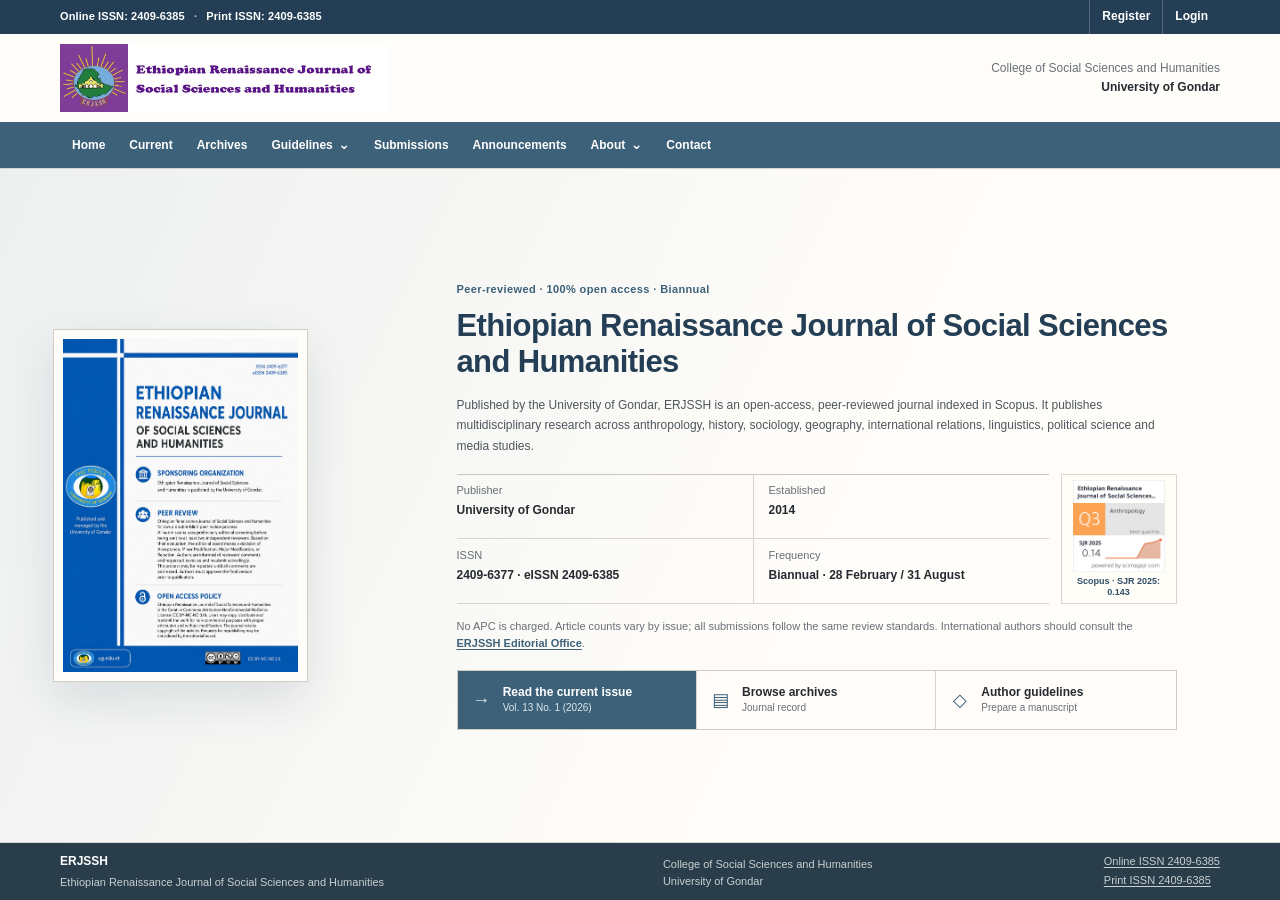
<file: index.html>
<!doctype html>
<html lang="en">
<head>
  <meta charset="utf-8">
  <meta name="viewport" content="width=device-width, initial-scale=1">
  <title>ERJSSH — Ethiopian Renaissance Journal of Social Sciences and Humanities</title>
  <meta name="description" content="The Ethiopian Renaissance Journal of Social Sciences and Humanities, an open-access, peer-reviewed and Scopus-indexed journal published by the University of Gondar.">
  <meta name="theme-color" content="#3d6179">
  <meta name="color-scheme" content="light">
  <link rel="canonical" href="https://base27-cvnss.github.io/ojs/">
  <link rel="stylesheet" href="./docs/assets/erjssh.css?v=overview-1">
  <meta property="og:type" content="website">
  <meta property="og:title" content="Ethiopian Renaissance Journal of Social Sciences and Humanities">
  <meta property="og:description" content="Open-access, peer-reviewed and Scopus-indexed scholarship in the social sciences and humanities.">
  <meta property="og:url" content="https://base27-cvnss.github.io/ojs/">
  <meta property="og:image" content="https://base27-cvnss.github.io/ojs/docs/assets/erjssh-cover.webp">
  <script type="application/ld+json">{"@context":"https://schema.org","@type":"Periodical","name":"Ethiopian Renaissance Journal of Social Sciences and Humanities","alternateName":"ERJSSH","issn":["2409-6377","2409-6385"],"datePublished":"2014","inLanguage":"en","isAccessibleForFree":true,"publisher":{"@type":"CollegeOrUniversity","name":"University of Gondar"},"sameAs":"https://www.scimagojr.com/journalsearch.php?q=21101111533&tip=sid&clean=0"}</script>
</head>
<body>
  <a class="skip-link" href="#main-content">Skip to main content</a>

  <div class="utility-bar">
    <div class="container utility-bar__inner">
      <a class="issn-link" href="https://portal.issn.org/resource/issn/2409-6385" rel="external">Online ISSN: 2409-6385 <span aria-hidden="true">·</span> Print ISSN: 2409-6385</a>
      <div class="access-actions" aria-label="Account access">
        <button type="button" data-access="Register">Register</button>
        <button type="button" data-access="Login">Login</button>
      </div>
    </div>
  </div>

  <header class="site-header">
    <div class="container masthead">
      <a class="masthead__identity" href="#home" aria-label="ERJSSH home">
        <img src="./docs/assets/erjssh-masthead.jpg" alt="Ethiopian Renaissance Journal of Social Sciences and Humanities" width="1155" height="238">
      </a>
      <p class="masthead__publisher">College of Social Sciences and Humanities<br><strong>University of Gondar</strong></p>
    </div>

    <nav class="primary-nav" aria-label="Journal navigation">
      <div class="container primary-nav__inner">
        <button class="nav-toggle" type="button" aria-expanded="false" aria-controls="journal-menu"><span class="menu-icon" aria-hidden="true">☰</span> Menu</button>
        <div class="nav-links" id="journal-menu">
          <a href="#home">Home</a>
          <a href="#current">Current</a>
          <a href="#archives">Archives</a>
          <div class="nav-dropdown">
            <button class="nav-dropdown__toggle" type="button" aria-expanded="false">Guidelines <span aria-hidden="true">⌄</span></button>
            <div class="nav-dropdown__menu">
              <a href="#author-guideline">Author Guidelines</a>
              <a href="#reviewer-guideline">Reviewer Guidelines</a>
              <a href="#editorial-process">Editorial Process</a>
            </div>
          </div>
          <a href="#submissions">Submissions</a>
          <a href="#announcements">Announcements</a>
          <div class="nav-dropdown">
            <button class="nav-dropdown__toggle" type="button" aria-expanded="false">About <span aria-hidden="true">⌄</span></button>
            <div class="nav-dropdown__menu">
              <a href="#about-journal">About the Journal</a>
              <a href="#editorial-team">Editorial Team</a>
              <a href="#privacy">Privacy Statement</a>
            </div>
          </div>
          <a href="#contact">Contact</a>
        </div>
      </div>
    </nav>
  </header>

  <main class="journal-app" id="main-content" aria-live="polite">
    <section class="hero section-anchor page-panel" id="home" data-route="home">
      <div class="container hero__grid">
        <figure class="journal-cover"><img src="./docs/assets/erjssh-cover.webp" alt="ERJSSH journal cover" width="1054" height="1492"></figure>
        <div class="hero__content">
          <p class="eyebrow">Peer-reviewed · 100% open access · Biannual</p>
          <h1>Ethiopian Renaissance Journal of Social Sciences and Humanities</h1>
          <p class="hero__lead">Published by the University of Gondar, ERJSSH is an open-access, peer-reviewed journal indexed in Scopus. It publishes multidisciplinary research across anthropology, history, sociology, geography, international relations, linguistics, political science and media studies.</p>
          <div class="journal-overview" aria-label="Journal overview">
            <dl class="journal-facts">
              <div><dt>Publisher</dt><dd>University of Gondar</dd></div>
              <div><dt>Established</dt><dd>2014</dd></div>
              <div><dt>ISSN</dt><dd>2409-6377 · eISSN 2409-6385</dd></div>
              <div><dt>Frequency</dt><dd>Biannual · 28 February / 31 August</dd></div>
            </dl>
            <a class="sjr-card" href="https://www.scimagojr.com/journalsearch.php?q=21101111533&amp;tip=sid&amp;clean=0" rel="external noopener" aria-label="View ERJSSH on SCImago Journal Rank">
              <img src="./docs/assets/erjssh-sjr.png" alt="ERJSSH SCImago Journal Rank 2025" width="200" height="200">
              <span>Scopus · SJR 2025: 0.143</span>
            </a>
          </div>
          <p class="foreign-policy">No APC is charged. Article counts vary by issue; all submissions follow the same review standards. International authors should consult the <a href="https://base27-cvnss.github.io/ojs/#home">ERJSSH Editorial Office</a>.</p>
          <nav class="home-actions" aria-label="Quick journal access">
            <a class="home-actions__primary" href="#current"><span aria-hidden="true">→</span><strong>Read the current issue</strong><small>Vol. 13 No. 1 (2026)</small></a>
            <a href="#archives"><span aria-hidden="true">▤</span><strong>Browse archives</strong><small>Journal record</small></a>
            <a href="#author-guideline"><span aria-hidden="true">◇</span><strong>Author guidelines</strong><small>Prepare a manuscript</small></a>
          </nav>
        </div>
      </div>
    </section>

    <section class="journal-section section-anchor page-panel" id="current" data-route="current" hidden>
      <div class="container">
        <header class="section-heading">
          <div><p class="eyebrow">Current issue</p><h2>Vol. 13 No. 1 (2026)</h2></div>
          <dl class="issue-meta"><div><dt>Published</dt><dd>13 July 2026</dd></div><div><dt>Contents</dt><dd>10 original research articles</dd></div><div><dt>Pages</dt><dd>1–218</dd></div></dl>
        </header>

        <div class="article-list" aria-label="Articles in Vol. 13 No. 1 (2026)">
          <article class="article-item">
            <h3>Marketing as Culture: An Applied Anthropological Study of Esteh Indonesia’s Franchise Business Strategy</h3>
            <p class="authors"><span aria-hidden="true">●</span> Safriadi Safriadi, Arini Widyastuti, Wahyu Chandra</p>
            <a class="doi" href="https://doi.org/10.4314/erjssh.v13i1.1" rel="external">https://doi.org/10.4314/erjssh.v13i1.1</a>
            <p class="abstract"><strong>Abstract:</strong> This study examines how Esteh Indonesia prepares, communicates and implements its franchise marketing strategy. Based on qualitative interviews and documentary evidence, it shows that product quality, promotion, organizational management and socio-cultural factors shape a consistent but adaptive strategy that supports sales growth and consumer loyalty.</p>
            <details class="article-details"><summary>Article Details</summary><div class="article-details__body"><p><strong>Keywords:</strong> Marketing strategy; Organizational culture; Consumer loyalty; Sociocultural factors; Esteh Indonesia</p><p><strong>How to Cite:</strong> Safriadi, S., Widyastuti, A., &amp; Chandra, W. (2026). Marketing as culture: An applied anthropological study of Esteh Indonesia’s franchise business strategy. <em>Ethiopian Renaissance Journal of Social Sciences and Humanities, 13</em>(1), 1–23. https://doi.org/10.4314/erjssh.v13i1.1</p><p><strong>Issue:</strong> Vol. 13 No. 1 (2026)</p></div></details>
            <a class="pdf-link" href="https://erjssh.uog.edu.et/index.php/ERJSSH/article/download/1117/230" rel="external"><span aria-hidden="true">↓</span> Download PDF</a>
          </article>

          <article class="article-item">
            <h3>Determinants of Farmers’ Crop Management Strategies to Climate Change in Northwest Ethiopia: The Role of Agro-ecological Zones</h3>
            <p class="authors"><span aria-hidden="true">●</span> Menberu Teshome Zeleke</p>
            <a class="doi" href="https://doi.org/10.4314/erjssh.v13i1.2" rel="external">https://doi.org/10.4314/erjssh.v13i1.2</a>
            <p class="abstract"><strong>Abstract:</strong> Using survey data from 525 farm households and seven binary logistic regression models, this study identifies the distinct factors influencing crop-management adaptation choices in Northwest Ethiopia. Agro-ecology and farmer-to-farmer extension emerge as strong influences, while drought, land degradation, water scarcity, limited finance and weak formal extension constrain adaptation.</p>
            <details class="article-details"><summary>Article Details</summary><div class="article-details__body"><p><strong>Keywords:</strong> Climate change; Adaptation; Crop management strategies; Farmers’ choice; Agro-ecological zone; Northwest Ethiopia; Binary logistic regression</p><p><strong>How to Cite:</strong> Zeleke, M. T. (2026). Determinants of farmers’ crop management strategies to climate change in Northwest Ethiopia: The role of agro-ecological zones. <em>Ethiopian Renaissance Journal of Social Sciences and Humanities, 13</em>(1), 24–49. https://doi.org/10.4314/erjssh.v13i1.2</p><p><strong>Issue:</strong> Vol. 13 No. 1 (2026)</p></div></details>
            <a class="pdf-link" href="https://erjssh.uog.edu.et/index.php/ERJSSH/article/download/1235/231" rel="external"><span aria-hidden="true">↓</span> Download PDF</a>
          </article>

          <article class="article-item">
            <h3>Ethiopian Female Labor Migration to the Middle East Countries: An Investigation of Migrants’ Readiness Level Prior to Departure</h3>
            <p class="authors"><span aria-hidden="true">●</span> Mengistu Dagnew Moges</p>
            <a class="doi" href="https://doi.org/10.4314/erjssh.v13i1.3" rel="external">https://doi.org/10.4314/erjssh.v13i1.3</a>
            <p class="abstract"><strong>Abstract:</strong> A mixed-method study of 224 returning women migrant domestic workers finds generally low pre-departure awareness and no significant preparedness advantage among legal migrants. The results call for effective orientation and greater support for migrants to make informed decisions before departure.</p>
            <details class="article-details"><summary>Article Details</summary><div class="article-details__body"><p><strong>Keywords:</strong> Pre-departure awareness; Migration; Migrant domestic workers; Ethiopia; Middle East</p><p><strong>How to Cite:</strong> Moges, M. D. (2026). Ethiopian female labor migration to the Middle East countries: An investigation of migrants’ readiness level prior to departure. <em>Ethiopian Renaissance Journal of Social Sciences and Humanities, 13</em>(1), 50–71. https://doi.org/10.4314/erjssh.v13i1.3</p><p><strong>Issue:</strong> Vol. 13 No. 1 (2026)</p></div></details>
            <a class="pdf-link" href="https://erjssh.uog.edu.et/index.php/ERJSSH/article/download/1376/236" rel="external"><span aria-hidden="true">↓</span> Download PDF</a>
          </article>

          <article class="article-item">
            <h3>The Dialectic between Individuality and Society in Dagnachewu Worku’s Novel Adefirs: A Phenomenological Inquiry</h3>
            <p class="authors"><span aria-hidden="true">●</span> Muluken Fikadie, Busha Taa, Assefa Alemu</p>
            <a class="doi" href="https://doi.org/10.4314/erjssh.v13i1.4" rel="external">https://doi.org/10.4314/erjssh.v13i1.4</a>
            <p class="abstract"><strong>Abstract:</strong> Through a phenomenological reading of <em>Adefirs</em>, the study examines the dialectic between individual experience and society. It traces how education, intersubjectivity and practical encounters reshape the protagonist’s initially isolated understanding of reality and his relation to Ethiopian social life.</p>
            <details class="article-details"><summary>Article Details</summary><div class="article-details__body"><p><strong>Keywords:</strong> Individuality; Society; Phenomenology; Typification; Sub-world</p><p><strong>How to Cite:</strong> Fikadie, M., Taa, B., &amp; Alemu, A. (2026). The dialectic between individuality and society in Dagnachewu Worku’s novel <em>Adefirs</em>: A phenomenological inquiry. <em>Ethiopian Renaissance Journal of Social Sciences and Humanities, 13</em>(1), 72–88. https://doi.org/10.4314/erjssh.v13i1.4</p><p><strong>Issue:</strong> Vol. 13 No. 1 (2026)</p></div></details>
            <a class="pdf-link" href="https://erjssh.uog.edu.et/index.php/ERJSSH/article/download/1377/233" rel="external"><span aria-hidden="true">↓</span> Download PDF</a>
          </article>

          <article class="article-item">
            <h3>Effects of Reciprocal Teaching Strategy on EFL Students’ Reading Comprehension and Self-Efficacy: Grade 9 in Focus</h3>
            <p class="authors"><span aria-hidden="true">●</span> Dessie Alemayehu, Abiy Yigzaw, Gashaw Nigussie</p>
            <a class="doi" href="https://doi.org/10.4314/erjssh.v13i1.5" rel="external">https://doi.org/10.4314/erjssh.v13i1.5</a>
            <p class="abstract"><strong>Abstract:</strong> This quasi-experimental study compares reciprocal teaching with conventional instruction among Grade 9 EFL students. The experimental group achieved significantly stronger reading comprehension and reading self-efficacy, supporting the strategy’s use in secondary-school reading classes.</p>
            <details class="article-details"><summary>Article Details</summary><div class="article-details__body"><p><strong>Keywords:</strong> Reading comprehension; Reciprocal teaching strategy; Self-efficacy</p><p><strong>How to Cite:</strong> Alemayehu, D., Yigzaw, A., &amp; Nigussie, G. (2026). Effects of reciprocal teaching strategy on EFL students’ reading comprehension and self-efficacy: Grade 9 in focus. <em>Ethiopian Renaissance Journal of Social Sciences and Humanities, 13</em>(1), 89–109. https://doi.org/10.4314/erjssh.v13i1.5</p><p><strong>Issue:</strong> Vol. 13 No. 1 (2026)</p></div></details>
            <a class="pdf-link" href="https://erjssh.uog.edu.et/index.php/ERJSSH/article/download/1378/234" rel="external"><span aria-hidden="true">↓</span> Download PDF</a>
          </article>

          <article class="article-item">
            <h3>Representation of the Ethiopian Orthodox Tewahido Church (EOTC) in Fikir eske Mekabir, an Amharic Novel: Religious Elites in Focus</h3>
            <p class="authors"><span aria-hidden="true">●</span> Alehegn Bitew Melesse, Fikrie Tolosa, Bezabih Tesfahunegn</p>
            <a class="doi" href="https://doi.org/10.4314/erjssh.v13i1.6" rel="external">https://doi.org/10.4314/erjssh.v13i1.6</a>
            <p class="abstract"><strong>Abstract:</strong> Applying Gadamerian hermeneutics, this article examines representations of Ethiopian Orthodox Tewahido Church elites in <em>Fikir eske Mekabir</em>. It argues that the novel’s critical and virtuous character types illuminate both institutional weaknesses and the constructive possibilities of religious leadership.</p>
            <details class="article-details"><summary>Article Details</summary><div class="article-details__body"><p><strong>Keywords:</strong> Representation; Hermeneutics; H. G. Gadamer; Contextualization; Priesthood</p><p><strong>How to Cite:</strong> Melesse, A. B., Tolosa, F., &amp; Tesfahunegn, B. (2026). Representation of the Ethiopian Orthodox Tewahido Church (EOTC) in <em>Fikir eske Mekabir</em>, an Amharic novel: Religious elites in focus. <em>Ethiopian Renaissance Journal of Social Sciences and Humanities, 13</em>(1), 110–129. https://doi.org/10.4314/erjssh.v13i1.6</p><p><strong>Issue:</strong> Vol. 13 No. 1 (2026)</p></div></details>
            <a class="pdf-link" href="https://erjssh.uog.edu.et/index.php/ERJSSH/article/download/1008/235" rel="external"><span aria-hidden="true">↓</span> Download PDF</a>
          </article>

          <article class="article-item">
            <h3>Women’s Path to Political Offices in Post-1991 Ethiopia</h3>
            <p class="authors"><span aria-hidden="true">●</span> Meseret Techane Shiferaw, Solomon Mebrie Gofie</p>
            <a class="doi" href="https://doi.org/10.4314/erjssh.v13i1.7" rel="external">https://doi.org/10.4314/erjssh.v13i1.7</a>
            <p class="abstract"><strong>Abstract:</strong> Drawing on evidence from parliamentarians, political-party aspirants, civil-society representatives and archives, this study analyzes women’s paths to political office after 1991. It connects social background, political activism, support, leadership preferences and reelection interests to women’s access and substantive representation.</p>
            <details class="article-details"><summary>Article Details</summary><div class="article-details__body"><p><strong>Keywords:</strong> Political parties; Political path; Substantive representation; Women parliamentarians; Women’s political representation</p><p><strong>How to Cite:</strong> Shiferaw, M. T., &amp; Gofie, S. M. (2026). Women’s path to political offices in post-1991 Ethiopia. <em>Ethiopian Renaissance Journal of Social Sciences and Humanities, 13</em>(1), 130–155. https://doi.org/10.4314/erjssh.v13i1.7</p><p><strong>Issue:</strong> Vol. 13 No. 1 (2026)</p></div></details>
            <a class="pdf-link" href="https://erjssh.uog.edu.et/index.php/ERJSSH/article/download/1263/237" rel="external"><span aria-hidden="true">↓</span> Download PDF</a>
          </article>

          <article class="article-item">
            <h3>Adapting Education for Sustainable Development in Zambian Secondary Schools</h3>
            <p class="authors"><span aria-hidden="true">●</span> Astridah Moira Lupupa, Madalitso K. Banja</p>
            <a class="doi" href="https://doi.org/10.4314/erjssh.v13i1.8" rel="external">https://doi.org/10.4314/erjssh.v13i1.8</a>
            <p class="abstract"><strong>Abstract:</strong> A descriptive survey across three Lusaka secondary schools explores how Education for Sustainable Development is integrated into Zambia’s revised curriculum. Academic and vocational pathways and practical pedagogy support SDG 4, though infrastructure, teaching materials and laboratory capacity remain important constraints.</p>
            <details class="article-details"><summary>Article Details</summary><div class="article-details__body"><p><strong>Keywords:</strong> Curriculum; Education for sustainable development; Pedagogy; Practical-based learning; SDG 4</p><p><strong>How to Cite:</strong> Lupupa, A. M., &amp; Banja, M. K. (2026). Adapting education for sustainable development in Zambian secondary schools. <em>Ethiopian Renaissance Journal of Social Sciences and Humanities, 13</em>(1), 157–176. https://doi.org/10.4314/erjssh.v13i1.8</p><p><strong>Issue:</strong> Vol. 13 No. 1 (2026)</p></div></details>
            <a class="pdf-link" href="https://erjssh.uog.edu.et/index.php/ERJSSH/article/download/1156/238" rel="external"><span aria-hidden="true">↓</span> Download PDF</a>
          </article>

          <article class="article-item">
            <h3>Stakeholder Preparation for the Implementation of School Improvement Program in Secondary Schools of Amhara Region, Ethiopia</h3>
            <p class="authors"><span aria-hidden="true">●</span> Desalegn Ejigu Tefera, Mateb Tafere Gegefaw</p>
            <a class="doi" href="https://doi.org/10.4314/erjssh.v13i1.9" rel="external">https://doi.org/10.4314/erjssh.v13i1.9</a>
            <p class="abstract"><strong>Abstract:</strong> An explanatory sequential mixed-method study of teachers, students, school committees and principals finds substantial under-preparation for Ethiopia’s School Improvement Program. Unclear goals, limited resources, leadership gaps, resistance to change and insufficient data constrain implementation.</p>
            <details class="article-details"><summary>Article Details</summary><div class="article-details__body"><p><strong>Keywords:</strong> Stakeholder preparation; Effective implementation; School Improvement Program; Secondary schools; Amhara National Regional State</p><p><strong>How to Cite:</strong> Tefera, D. E., &amp; Gegefaw, M. T. (2026). Stakeholder preparation for the implementation of school improvement program in secondary schools of Amhara Region, Ethiopia. <em>Ethiopian Renaissance Journal of Social Sciences and Humanities, 13</em>(1), 177–196. https://doi.org/10.4314/erjssh.v13i1.9</p><p><strong>Issue:</strong> Vol. 13 No. 1 (2026)</p></div></details>
            <a class="pdf-link" href="https://erjssh.uog.edu.et/index.php/ERJSSH/article/download/846/239" rel="external"><span aria-hidden="true">↓</span> Download PDF</a>
          </article>

          <article class="article-item">
            <h3>Linguistic Representation and Intersection of Historical and Contemporary Contexts of Xenophobia Ecosystem in South Africa</h3>
            <p class="authors"><span aria-hidden="true">●</span> Gbenga Julius Joseph, Nhlanhla Landa</p>
            <a class="doi" href="https://doi.org/10.4314/erjssh.v13i1.10" rel="external">https://doi.org/10.4314/erjssh.v13i1.10</a>
            <p class="abstract"><strong>Abstract:</strong> Using Social Identity Theory and thematic discourse analysis, this review connects historical and contemporary contexts of xenophobia in South Africa. It identifies racialized representations of African immigrants and argues for Pan-African norms and policy mechanisms that turn migrant knowledge and resources into social and economic value.</p>
            <details class="article-details"><summary>Article Details</summary><div class="article-details__body"><p><strong>Keywords:</strong> Xenophobia; South Africa; African nationals; Historical context; Contemporary context</p><p><strong>How to Cite:</strong> Joseph, G. J., &amp; Landa, N. (2026). Linguistic representation and intersection of historical and contemporary contexts of xenophobia ecosystem in South Africa. <em>Ethiopian Renaissance Journal of Social Sciences and Humanities, 13</em>(1), 197–218. https://doi.org/10.4314/erjssh.v13i1.10</p><p><strong>Issue:</strong> Vol. 13 No. 1 (2026)</p></div></details>
            <a class="pdf-link" href="https://erjssh.uog.edu.et/index.php/ERJSSH/article/download/1218/240" rel="external"><span aria-hidden="true">↓</span> Download PDF</a>
          </article>
        </div>
      </div>
    </section>

    <section class="journal-section journal-section--tint section-anchor page-panel" id="archives" data-route="archives" hidden>
      <div class="container narrow">
        <header class="section-heading section-heading--simple"><div><p class="eyebrow">Journal record</p><h2>Archives</h2></div><p class="section-note">The current issue is open access. Earlier volumes require direct registration.</p></header>
        <article class="archive-current"><div><span class="status-icon" aria-hidden="true">✓</span><div><h3>Vol. 13 No. 1 (2026)</h3><p>Current issue · 10 articles · Open access</p></div></div><a href="#current">View articles</a></article>
        <div class="archive-list" aria-label="Restricted earlier issues">
          <button type="button" data-access="Vol. 12 No. 2 (2025)"><span><span class="lock-icon" aria-hidden="true">▣</span> Vol. 12 No. 2 (2025)</span><span>Registration required</span></button>
          <button type="button" data-access="Vol. 12 No. 1 (2025)"><span><span class="lock-icon" aria-hidden="true">▣</span> Vol. 12 No. 1 (2025)</span><span>Registration required</span></button>
          <button type="button" data-access="Vol. 11 No. 2 (2024)"><span><span class="lock-icon" aria-hidden="true">▣</span> Vol. 11 No. 2 (2024)</span><span>Registration required</span></button>
          <button type="button" data-access="Vol. 11 No. 1 (2024)"><span><span class="lock-icon" aria-hidden="true">▣</span> Vol. 11 No. 1 (2024)</span><span>Registration required</span></button>
          <button type="button" data-access="Vol. 10 No. 2 (2023)"><span><span class="lock-icon" aria-hidden="true">▣</span> Vol. 10 No. 2 (2023)</span><span>Registration required</span></button>
          <button type="button" data-access="Vol. 10 No. 1 (2023)"><span><span class="lock-icon" aria-hidden="true">▣</span> Vol. 10 No. 1 (2023)</span><span>Registration required</span></button>
          <button type="button" data-access="Vol. 09 No. 2 (2022)"><span><span class="lock-icon" aria-hidden="true">▣</span> Vol. 09 No. 2 (2022)</span><span>Registration required</span></button>
          <button type="button" data-access="Vol. 08 No. 1 (2022)"><span><span class="lock-icon" aria-hidden="true">▣</span> Vol. 08 No. 1 (2022)</span><span>Registration required</span></button>
          <button type="button" data-access="Vol. 07 No. 2 (2021)"><span><span class="lock-icon" aria-hidden="true">▣</span> Vol. 07 No. 2 (2021)</span><span>Registration required</span></button>
          <button type="button" data-access="Vol. 06 No. 1 (2021)"><span><span class="lock-icon" aria-hidden="true">▣</span> Vol. 06 No. 1 (2021)</span><span>Registration required</span></button>
          <button type="button" data-access="Vol. 05 No. 2 (2020)"><span><span class="lock-icon" aria-hidden="true">▣</span> Vol. 05 No. 2 (2020)</span><span>Registration required</span></button>
          <button type="button" data-access="Vol. 03 No. 1 (2020)"><span><span class="lock-icon" aria-hidden="true">▣</span> Vol. 03 No. 1 (2020)</span><span>Registration required</span></button>
          <button type="button" data-access="Vol. 02 No. 2 (2020)"><span><span class="lock-icon" aria-hidden="true">▣</span> Vol. 02 No. 2 (2020)</span><span>Registration required</span></button>
          <button type="button" data-access="Vol. 01 No. 1 (2020)"><span><span class="lock-icon" aria-hidden="true">▣</span> Vol. 01 No. 1 (2020)</span><span>Registration required</span></button>
        </div>
      </div>
    </section>

    <section class="journal-section section-anchor page-panel" id="guidelines" data-route="guidelines" hidden>
      <div class="container reading-layout">
        <header class="section-heading section-heading--simple"><div><p class="eyebrow">For contributors</p><h2>Guidelines</h2></div><p class="section-note">Select a section from the Guidelines menu.</p></header>
        <div class="policy-strip">
          <div><span aria-hidden="true">○</span><strong>APC</strong><p>None</p></div>
          <div><span aria-hidden="true">◉</span><strong>Access</strong><p>100% open access</p></div>
          <div><span aria-hidden="true">✓</span><strong>Review</strong><p>Two independent reviewers</p></div>
        </div>
        <div class="accordion-list">
          <details id="author-guideline"><summary>Author Guidelines</summary><div class="prose"><p>ERJSSH accepts original research and review articles in English. Submit an anonymized manuscript for peer review and a complete file with author names and affiliations. Submissions must be unpublished and not under review elsewhere.</p><p>Manuscripts should normally not exceed 8,000 words or 25 pages. Use 12-point sans-serif type, 1.5 line spacing, 2.5 cm margins and APA 7th edition. Include a 140–200 word abstract, five to eight keywords, numbered tables and figures, and all ethics and permissions documentation.</p><p>No APC is charged. International authors should consult the <a href="https://base27-cvnss.github.io/ojs/#home">ERJSSH Editorial Office</a>.</p></div></details>
          <details id="reviewer-guideline"><summary>Reviewer Guidelines</summary><div class="prose"><p>Assess originality, methodology, evidence, argument, ethics and contribution. Reviews must be objective, constructive and confidential. Declare conflicts of interest and report suspected misconduct to the editor.</p><p>Select one recommendation: accept, minor revision, major revision or reject. Each research article undergoes double-blind review by at least two independent reviewers.</p></div></details>
          <details id="editorial-process"><summary>Editorial Process</summary><div class="prose"><ol><li>Screening for scope, originality and completeness.</li><li>Initial editorial assessment.</li><li>Double-blind review by at least two independent reviewers.</li><li>Author revision and response.</li><li>Final decision, copyediting and production.</li><li>Author approval of the final proof.</li></ol><p>Article counts vary by issue; decisions are based on scholarly quality, not quotas.</p></div></details>
        </div>
      </div>
    </section>

    <section class="journal-section journal-section--blue section-anchor page-panel" id="submissions" data-route="submissions" hidden>
      <div class="container submissions-grid">
        <div><p class="eyebrow">Submit to ERJSSH</p><h2>Submissions</h2><p>Submission and publication are free. Prepare an anonymized manuscript, a complete author file, an abstract, keywords, and all required ethics and permissions documents.</p></div>
        <div class="submission-panel"><p class="submission-panel__label">Managed access</p><h3>Registration required</h3><p>Accounts and submission access are issued by the journal. Existing permissions remain unchanged.</p><button class="light-button" type="button" data-access="Submission">Submission access</button></div>
      </div>
    </section>

    <section class="journal-section section-anchor page-panel" id="announcements" data-route="announcements" hidden>
      <div class="container narrow">
        <header class="section-heading section-heading--simple"><div><p class="eyebrow">Journal news</p><h2>Announcements</h2></div></header>
        <div class="announcement-list">
          <article><time datetime="2026-07-13">13 July 2026</time><h3>Vol. 13 No. 1 (2026) is now available</h3><p>Ten peer-reviewed articles address anthropology, education, politics, literature, migration, climate adaptation and regional studies.</p></article>
          <article><time datetime="2025-09-06">6 September 2025</time><h3>Improved article reading</h3><p>The redesigned interface prioritizes article discovery, concise abstracts, persistent DOI links and publication details.</p></article>
        </div>
      </div>
    </section>

    <section class="journal-section journal-section--tint section-anchor page-panel" id="about-journal" data-route="about-journal" hidden>
      <div class="container about-grid">
        <div class="prose"><p class="eyebrow">About the Journal</p><h2>Aims, access and review</h2><p>The <em>Ethiopian Renaissance Journal of Social Sciences and Humanities (ERJSSH)</em> publishes multidisciplinary research in anthropology, sociology, geography, history, international relations, literature, linguistics, media and communication, political science, psychology, social work, gender studies and related fields.</p><p>All content is open access and no APC is charged. ERJSSH publishes two issues annually. Every research article passes editorial screening and double-blind review by at least two independent reviewers.</p><p>English is the publication language. International authors should consult the <a href="https://base27-cvnss.github.io/ojs/#home">ERJSSH Editorial Office</a> for current guidance.</p></div>
        <aside class="about-facts" aria-label="Journal information and indexing">
          <h3>Journal information</h3>
          <dl><div><dt>Publisher</dt><dd>College of Social Sciences and Humanities, University of Gondar</dd></div><div><dt>Frequency</dt><dd>Two issues annually</dd></div><div><dt>Language</dt><dd>English</dd></div><div><dt>APC</dt><dd>None</dd></div><div><dt>Access</dt><dd>100% open access</dd></div><div><dt>Review</dt><dd>Double-blind · two reviewers</dd></div></dl>
          <div class="indexing-marks"><img class="open-access-mark" src="./docs/assets/erjssh-open-access.png" alt="Open access" width="300" height="120" loading="lazy"><img class="ajol-mark" src="./docs/assets/erjssh-ajol.png" alt="African Journals Online" width="938" height="232" loading="lazy"><a href="https://www.scimagojr.com/journalsearch.php?q=21101111533&amp;tip=sid&amp;clean=0" rel="external noopener"><img src="./docs/assets/erjssh-sjr.png" alt="ERJSSH SCImago Journal Rank profile" width="200" height="200" loading="lazy"></a></div>
        </aside>
      </div>
    </section>

    <section class="journal-section section-anchor page-panel" id="editorial-team" data-route="editorial-team" hidden>
      <div class="container">
        <header class="section-heading section-heading--simple"><div><p class="eyebrow">Governance</p><h2>Editorial Team</h2></div><p class="section-note">Names, roles and affiliations are shown; personal contacts and profile links are omitted.</p></header>
        <div class="editorial-groups">
          <section><h3>Editor in Chief</h3><div class="people-grid"><article><h4>Prof. Busha Taa</h4><p>Ph.D., Sociology<br>Professor, University of Gondar</p></article></div></section>
          <section><h3>Managing Editor</h3><div class="people-grid"><article><h4>Dr. Addisu Gedlu</h4><p>Ph.D., Anthropology<br>Assistant Professor, University of Gondar</p></article></div></section>
          <section><h3>Associate Editors</h3><div class="people-grid"><article><h4>Dr. Assefa Alemu</h4><p>Ph.D., English Literature<br>Assistant Professor, University of Gondar</p></article><article><h4>Dr. Sisay Sahile</h4><p>Ph.D.<br>Associate Professor</p></article><article><h4>Dr. Meseret Kassie</h4><p>Ph.D.<br>Associate Professor</p></article><article><h4>Mr. Menychle Meseret</h4><p>M.A., Journalism and Communications<br>Assistant Professor, University of Gondar</p></article><article><h4>Dr. Aemero Asmamaw</h4><p>Ph.D., Psychology<br>Associate Professor, University of Gondar</p></article><article><h4>Dr. Yared Debebe</h4><p>Ph.D.<br>Assistant Professor</p></article></div></section>
          <section><h3>International Advisory Board</h3><div class="people-grid people-grid--compact"><article><h4>Prof. Mammo Muchie</h4><p>Tshwane University of Technology, South Africa</p></article><article><h4>Prof. John (Jack) Veugelers</h4><p>University of Toronto, Canada</p></article><article><h4>Taye Nigusie</h4><p>Addis Ababa University, Ethiopia</p></article><article><h4>Prof. Kelly Askew</h4><p>Michigan State University, USA</p></article><article><h4>Prof. Peitro Togalia</h4><p>Kutztown University, Pennsylvania, USA</p></article><article><h4>Kateline Albert</h4><p>University of Victoria, Canada</p></article><article><h4>Prof. Laura German</h4><p>University of Georgia, Athens, USA</p></article><article><h4>Solomon Gebryes Beyene</h4><p>Hiob Ludolf Centre for Ethiopian Studies, Germany</p></article><article><h4>Dirk Bustorf</h4><p>Academic editor and refugee-management team leader, Germany</p></article><article><h4>Hewan Semon</h4><p>Ph.D., Universität Hamburg, Germany</p></article></div></section>
          <section><h3>Former Members</h3><div class="people-grid people-grid--compact"><article><h4>Dirk Bustorf</h4><p>Managing Editor, 2014</p></article><article><h4>Prof. Mammo Muchie</h4><p>Editor-in-Chief, 2014–2017</p></article></div></section>
        </div>
      </div>
    </section>

    <section class="journal-section journal-section--tint section-anchor page-panel" id="privacy" data-route="privacy" hidden>
      <div class="container reading-layout">
        <header class="section-heading section-heading--simple"><div><p class="eyebrow">Data governance</p><h2>Privacy Statement</h2></div></header>
        <div class="prose privacy-copy"><p>ERJSSH processes only the personal data required for scholarly publishing, including identity, affiliation, account, manuscript, review and editorial correspondence data.</p><h3>Collection and use</h3><p>Data are used to manage submissions, peer review, editorial decisions, publication, requested alerts and the scholarly record, under consent, publishing obligations, legitimate interests and applicable law.</p><h3>Sharing and security</h3><p>Data are shared only with reviewers, editors and essential service providers under confidentiality and data-protection duties. ERJSSH does not sell personal data and applies reasonable safeguards against unauthorized access, use or disclosure.</p><h3>Your rights</h3><p>You may request access, correction or deletion, object to eligible processing, or withdraw consent where applicable. Policy changes will be published on this page.</p></div>
      </div>
    </section>

    <section class="journal-section section-anchor page-panel" id="contact" data-route="contact" hidden>
      <div class="container contact-grid"><div><p class="eyebrow">Editorial Office</p><h2>Contact</h2></div><address><strong>ERJSSH Editorial Office</strong><br>College of Social Sciences and Humanities<br>University of Gondar, Maraki Campus<br>Aluminium Building, 3rd Floor, Office No. 21<br>Gondar, Ethiopia</address><p class="contact-note">The Editorial Office manages registration, international-author policy and submission access. Personal contacts are not published. Return to <a href="#home">ERJSSH</a>.</p></div>
    </section>
  </main>

  <footer class="site-footer"><div class="container site-footer__grid"><div><strong>ERJSSH</strong><p>Ethiopian Renaissance Journal of Social Sciences and Humanities</p></div><div><p>College of Social Sciences and Humanities<br>University of Gondar</p></div><div><a href="https://portal.issn.org/resource/issn/2409-6385" rel="external">Online ISSN 2409-6385<br>Print ISSN 2409-6385</a></div></div></footer>

  <dialog class="access-dialog" data-dialog aria-labelledby="access-dialog-title"><button class="dialog-close" type="button" data-close aria-label="Close">×</button><p class="eyebrow">Journal access</p><h2 id="access-dialog-title" data-dialog-title>Access restricted</h2><p>Access is managed by the journal. Existing permissions remain unchanged.</p><button class="dialog-confirm" type="button" data-close>Close</button></dialog>

  <script src="./docs/assets/erjssh.js?v=portal-2" defer></script>
</body>
</html>
</file>
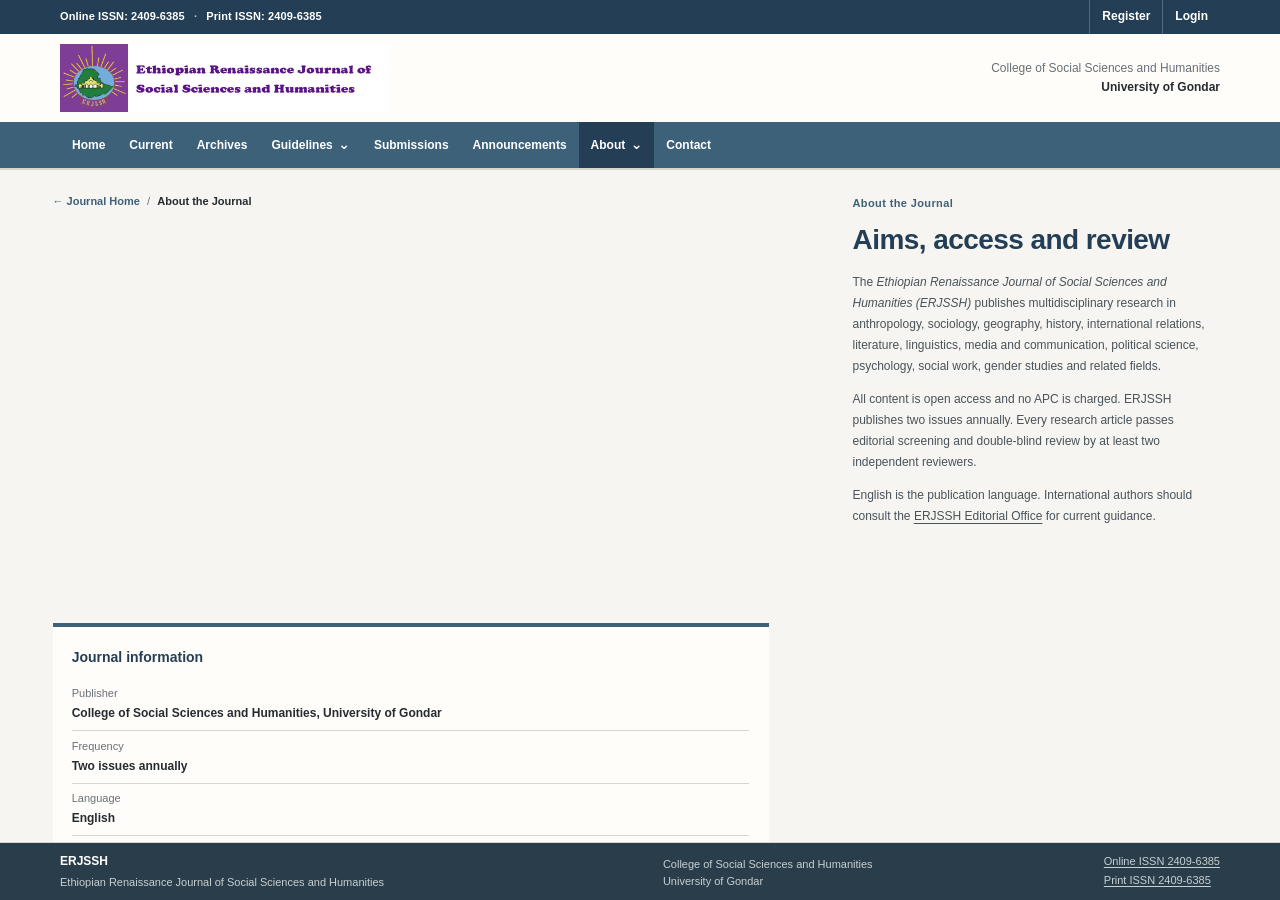
<file: about.html>
<!doctype html><html lang="en"><head><meta charset="utf-8"><meta name="viewport" content="width=device-width,initial-scale=1"><title>About · ERJSSH</title><meta http-equiv="refresh" content="0;url=./#about-journal"><script>location.replace('./#about-journal')</script></head><body><p><a href="./#about-journal">About ERJSSH</a></p></body></html>
</file>
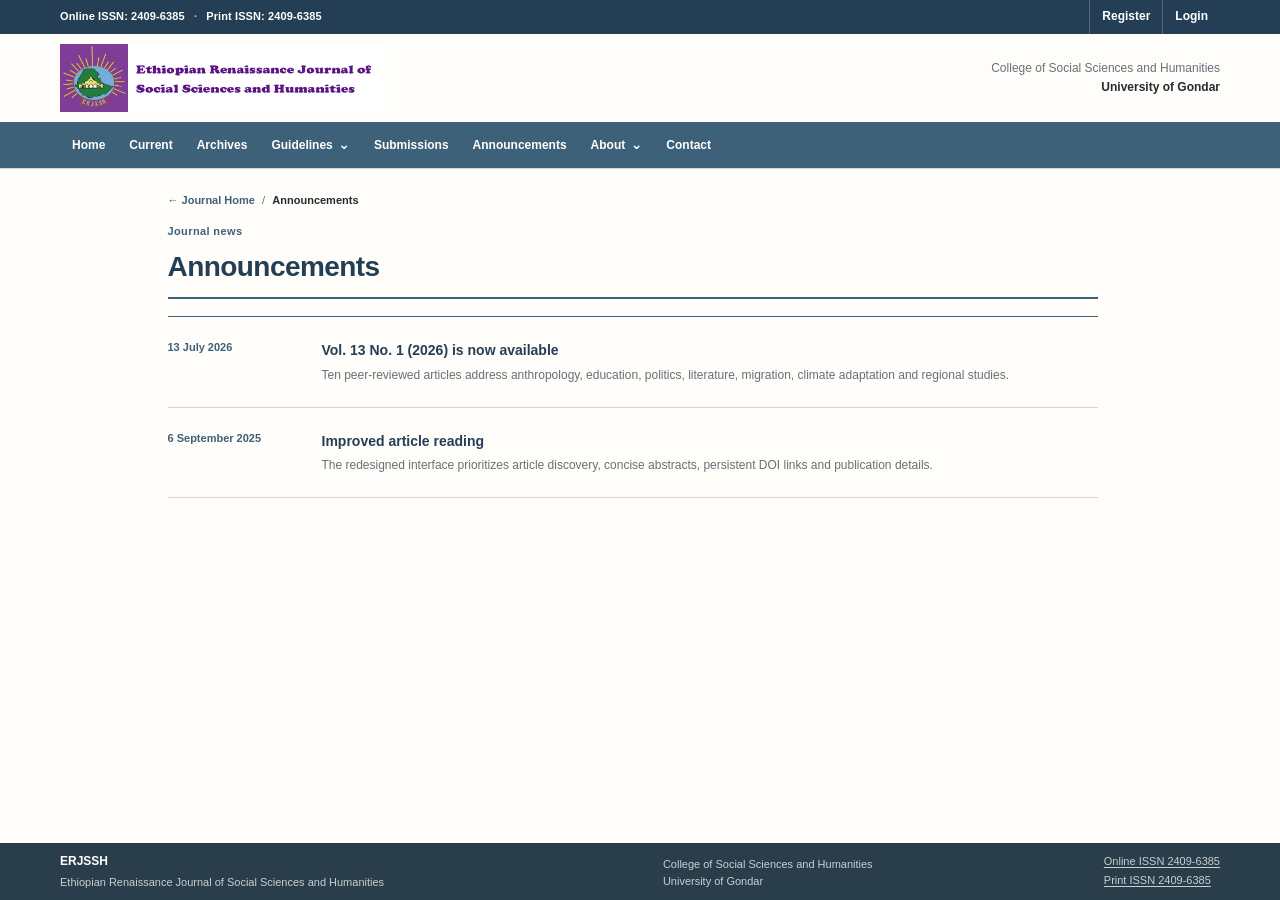
<file: announcement-abcd.html>
<!doctype html><html lang="en"><head><meta charset="utf-8"><meta name="viewport" content="width=device-width,initial-scale=1"><title>Announcements · ERJSSH</title><meta http-equiv="refresh" content="0;url=./#announcements"><script>location.replace('./#announcements')</script></head><body><p><a href="./#announcements">ERJSSH announcements</a></p></body></html>
</file>
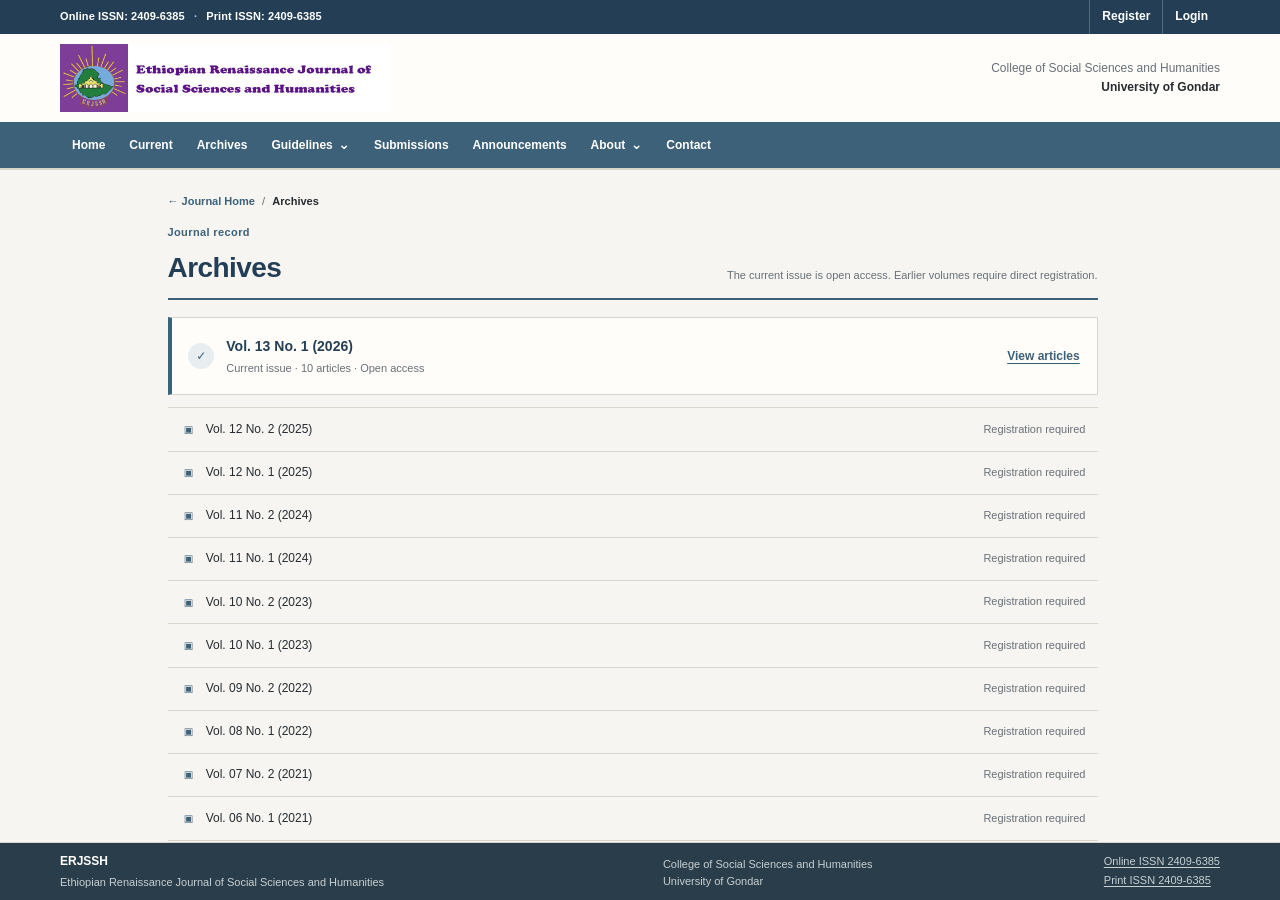
<file: archives.html>
<!doctype html><html lang="en"><head><meta charset="utf-8"><meta name="viewport" content="width=device-width,initial-scale=1"><title>Archives · ERJSSH</title><meta http-equiv="refresh" content="0;url=./#archives"><script>location.replace('./#archives')</script></head><body><p><a href="./#archives">ERJSSH archives</a></p></body></html>
</file>
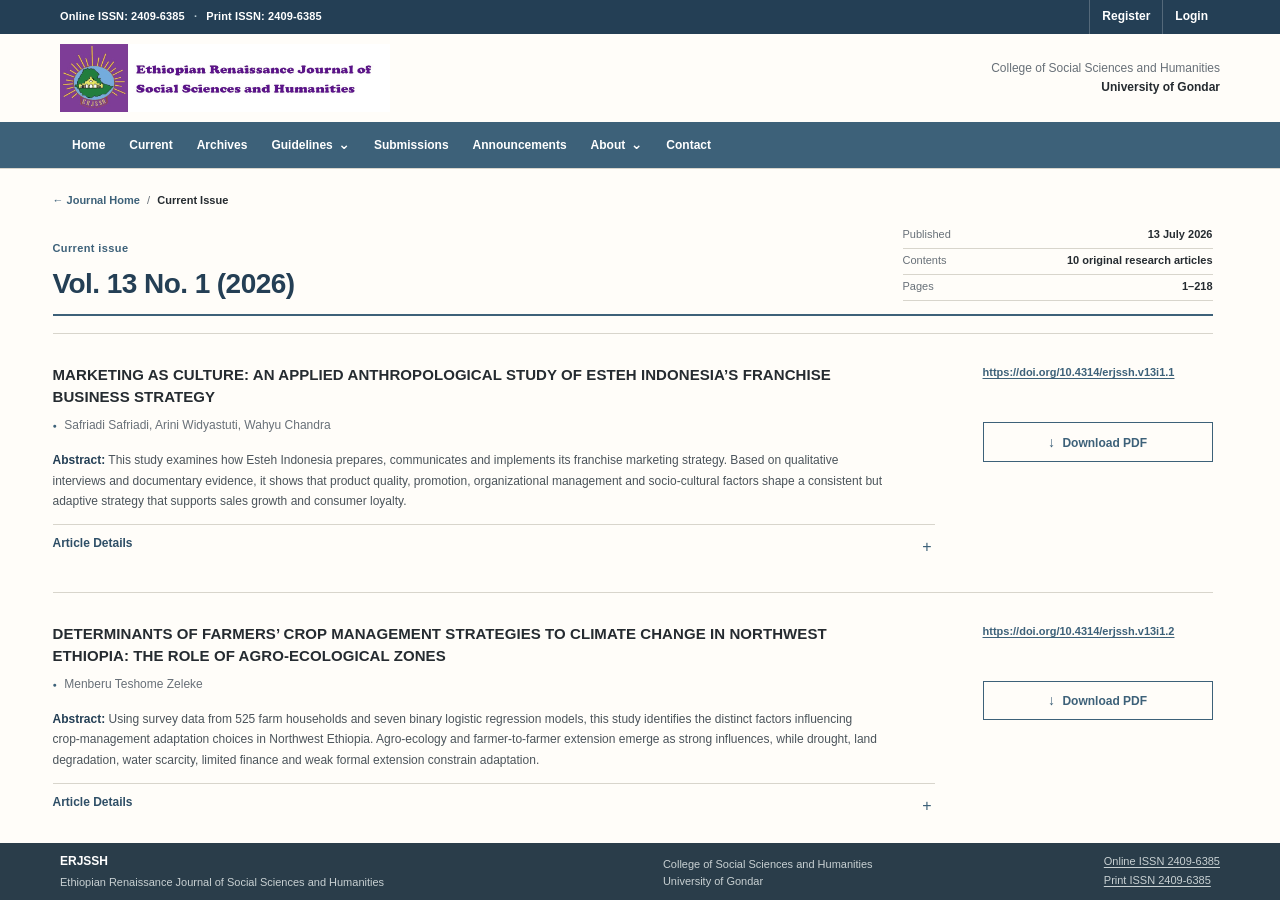
<file: article-peripheral.html>
<!doctype html><html lang="en"><head><meta charset="utf-8"><meta name="viewport" content="width=device-width,initial-scale=1"><title>Current issue · ERJSSH</title><meta http-equiv="refresh" content="0;url=./#current"><script>location.replace('./#current')</script></head><body><p><a href="./#current">ERJSSH current issue</a></p></body></html>
</file>
<file: docs/assets/erjssh.css>
:root {
  --blue-900: #243f55;
  --blue-800: #2f4f67;
  --blue-700: #3d6179;
  --blue-600: #50768d;
  --blue-100: #e8eef0;
  --blue-050: #f6f5f1;
  --ink: #252b30;
  --muted: #687078;
  --line: #d8d5cc;
  --paper: #fffdf9;
  --canvas: #f7f5f0;
  --sans: Arial, "Helvetica Neue", Helvetica, system-ui, -apple-system, sans-serif;
  --width: 1160px;
  --reading: 850px;
  color-scheme: light;
}

* { box-sizing: border-box; }
[hidden] { display: none !important; }
html { scroll-behavior: smooth; font-size: 12px; }
body { margin: 0; background: var(--paper); color: var(--ink); font-family: var(--sans); font-size: 1rem; line-height: 1.62; text-rendering: optimizeLegibility; -webkit-font-smoothing: antialiased; }
img { display: block; max-width: 100%; }
a { color: inherit; text-underline-offset: .22em; }
button, input { font: inherit; }
button { cursor: pointer; }
:focus-visible { outline: 2px solid #829dac; outline-offset: 2px; }
.container { width: min(var(--width), calc(100% - 40px)); margin-inline: auto; }
.narrow { max-width: 930px; }
.reading-layout { max-width: var(--reading); }
.section-anchor, .accordion-list details { scroll-margin-top: 62px; }
.skip-link { position: fixed; z-index: 1000; top: 8px; left: 8px; padding: .65rem 1rem; background: var(--paper); color: var(--blue-900); transform: translateY(-160%); }
.skip-link:focus { transform: none; }

.utility-bar { background: var(--blue-900); color: #fff; }
.utility-bar__inner { min-height: 34px; display: flex; align-items: center; justify-content: space-between; gap: 1.5rem; }
.issn-link { color: #fff; font-size: 11px; font-weight: 700; letter-spacing: .01em; text-decoration: none; }
.issn-link span { margin-inline: .5rem; color: #b9cbd3; }
.access-actions { display: flex; align-self: stretch; }
.access-actions button { padding: 0 1rem; border: 0; border-left: 1px solid rgba(255,255,255,.22); background: transparent; color: #fff; font-size: 12px; font-weight: 700; }
.access-actions button:hover { background: rgba(255,255,255,.1); }

.site-header { position: relative; z-index: 30; background: var(--paper); border-bottom: 1px solid var(--line); }
.masthead { min-height: 114px; display: flex; align-items: center; justify-content: space-between; gap: 3rem; padding-block: 12px; }
.masthead__identity { width: min(760px, 72%); text-decoration: none; }
.masthead__identity img { width: 100%; height: auto; max-height: 92px; object-fit: contain; object-position: left center; }
.masthead__publisher { margin: 0; color: var(--muted); font-size: 12px; line-height: 1.55; text-align: right; }
.masthead__publisher strong { color: var(--ink); }

.primary-nav { background: var(--blue-700); color: #fff; }
.primary-nav__inner { min-height: 46px; display: flex; align-items: center; }
.nav-links { display: flex; align-items: stretch; width: 100%; }
.nav-links > a, .nav-dropdown__toggle { display: flex; align-items: center; min-height: 46px; padding: 0 1rem; border: 0; background: transparent; color: #fff; font-size: 12px; font-weight: 700; line-height: 1; text-decoration: none; white-space: nowrap; }
.nav-links > a:hover, .nav-links > a[aria-current="true"], .nav-dropdown__toggle:hover, .nav-dropdown[data-open="true"] > .nav-dropdown__toggle { background: var(--blue-900); }
.nav-dropdown { position: relative; }
.nav-dropdown__toggle { gap: .45rem; }
.nav-dropdown__toggle span { font-size: 14px; line-height: 0; transform: translateY(-1px); }
.nav-dropdown__menu { display: none; position: absolute; z-index: 40; top: 100%; left: 0; min-width: 210px; padding: 6px; background: var(--paper); border: 1px solid var(--line); border-top: 3px solid var(--blue-900); box-shadow: 0 15px 35px rgba(36,63,85,.16); }
.nav-dropdown[data-open="true"] .nav-dropdown__menu { display: block; }
.nav-dropdown__menu a { display: block; padding: .8rem .9rem; color: var(--ink); font-size: 12px; font-weight: 650; text-decoration: none; }
.nav-dropdown__menu a:hover { background: var(--blue-050); color: var(--blue-800); }
.nav-dropdown.is-current > .nav-dropdown__toggle { background: var(--blue-900); }
.nav-dropdown__menu a[aria-current="true"] { background: var(--blue-050); color: var(--blue-800); }
.nav-toggle { display: none; border: 0; background: transparent; color: #fff; font-size: 12px; font-weight: 700; }
.menu-icon { margin-right: .45rem; font-size: 14px; }

.hero { background: linear-gradient(115deg, #edf0f0 0, var(--paper) 64%); border-bottom: 1px solid var(--line); }
.hero__grid { display: grid; grid-template-columns: minmax(220px, 320px) minmax(0, 1fr); gap: clamp(3rem, 7vw, 7rem); align-items: center; padding-block: clamp(4rem, 7vw, 6rem); }
.journal-cover { margin: 0; padding: 9px; background: var(--paper); border: 1px solid #d1cec5; box-shadow: 0 18px 45px rgba(36,63,85,.13); }
.journal-cover img { width: 100%; height: auto; }
.eyebrow { margin: 0 0 .8rem; color: var(--blue-700); font-size: 11px; font-weight: 700; letter-spacing: .035em; }
.hero h1 { max-width: 760px; margin: 0 0 1.15rem; color: var(--blue-900); font-size: clamp(24px, 3.1vw, 31px); font-weight: 700; line-height: 1.18; letter-spacing: -.02em; }
.hero__lead { max-width: 720px; margin: 0 0 1.4rem; color: #4e575e; font-size: 12px; line-height: 1.72; }
.journal-facts { display: grid; grid-template-columns: repeat(2, minmax(0, 1fr)); max-width: 720px; margin: 0 0 1.25rem; border-top: 1px solid #c9c7c0; }
.journal-facts div { padding: .65rem 0; border-bottom: 1px solid var(--line); }
.journal-facts div:nth-child(odd) { padding-right: 1.25rem; }
.journal-facts div:nth-child(even) { padding-left: 1.25rem; border-left: 1px solid var(--line); }
.journal-facts dt { margin-bottom: .05rem; color: var(--muted); font-size: 11px; }
.journal-facts dd { margin: 0; font-size: 12px; font-weight: 700; }
.journal-overview { display: grid; grid-template-columns: minmax(0, 1fr) 116px; gap: 1rem; align-items: stretch; max-width: 720px; margin: 0 0 1.1rem; }
.journal-overview .journal-facts { margin: 0; }
.sjr-card { display: flex; flex-direction: column; align-items: center; justify-content: center; padding: .45rem; border: 1px solid var(--line); background: rgba(255,253,249,.86); color: var(--blue-800); text-decoration: none; }
.sjr-card:hover { border-color: var(--blue-600); background: var(--paper); }
.sjr-card img { width: 92px; height: 92px; object-fit: contain; }
.sjr-card span { margin-top: .3rem; font-size: 9px; font-weight: 700; line-height: 1.25; text-align: center; }
.foreign-policy { max-width: 720px; margin: 0; color: var(--muted); font-size: 11px; }
.foreign-policy a { color: var(--blue-700); font-weight: 700; }
.home-actions { display: grid; grid-template-columns: repeat(3, minmax(0, 1fr)); max-width: 720px; margin-top: 1.4rem; border: 1px solid #cfcbc2; background: rgba(255,253,249,.82); }
.home-actions a { display: grid; grid-template-columns: 26px minmax(0, 1fr); grid-template-rows: auto auto; column-gap: .7rem; min-height: 58px; padding: .8rem .9rem; border-right: 1px solid var(--line); color: var(--ink); text-decoration: none; }
.home-actions a:last-child { border-right: 0; }
.home-actions a:hover { background: var(--paper); color: var(--blue-800); }
.home-actions a > span { grid-row: 1 / span 2; align-self: center; color: var(--blue-700); font-size: 18px; line-height: 1; text-align: center; }
.home-actions strong { align-self: end; font-size: 12px; line-height: 1.25; }
.home-actions small { align-self: start; margin-top: .15rem; color: var(--muted); font-size: 10px; line-height: 1.25; }
.home-actions .home-actions__primary { background: var(--blue-700); color: #fff; }
.home-actions .home-actions__primary:hover { background: var(--blue-900); color: #fff; }
.home-actions .home-actions__primary > span, .home-actions .home-actions__primary small { color: #dce7e9; }

.journal-section { padding-block: clamp(4rem, 7vw, 6.5rem); }
.journal-section--tint { background: var(--blue-050); border-block: 1px solid var(--line); }
.journal-section--blue { background: var(--blue-900); color: #fff; }
.journal-section--blue .eyebrow { color: #bfd0d6; }
.journal-section--blue h2 { color: #fff; }
.view-bar { display: flex; align-items: center; gap: .6rem; margin-bottom: 1.3rem; color: var(--muted); font-size: 11px; line-height: 1.3; }
.view-bar a { color: var(--blue-700); font-weight: 700; text-decoration: none; }
.view-bar a:hover { text-decoration: underline; }
.view-bar strong { color: var(--ink); font-weight: 700; }
.journal-section--blue .view-bar, .journal-section--blue .view-bar strong { color: #dde5e6; }
.journal-section--blue .view-bar a { color: #fff; }
.section-heading { display: grid; grid-template-columns: minmax(0, 1fr) 310px; gap: 3rem; align-items: end; margin-bottom: 2.3rem; padding-bottom: 1.1rem; border-bottom: 2px solid var(--blue-700); }
.section-heading--simple { grid-template-columns: minmax(0, 1fr) auto; }
.section-heading h2, .journal-section h2 { margin: 0; color: var(--blue-900); font-size: clamp(22px, 3vw, 28px); font-weight: 700; line-height: 1.2; letter-spacing: -.02em; }
.issue-meta { margin: 0; }
.issue-meta div { display: flex; justify-content: space-between; gap: 1rem; padding: .3rem 0; border-bottom: 1px solid var(--line); }
.issue-meta dt, .issue-meta dd { margin: 0; font-size: 11px; }
.issue-meta dt { color: var(--muted); }
.issue-meta dd { font-weight: 700; text-align: right; }
.section-note { max-width: 390px; margin: 0; color: var(--muted); font-size: 11px; text-align: right; }

.article-list { border-top: 1px solid var(--line); }
.article-item { display: grid; grid-template-columns: minmax(0, 1fr) 230px; column-gap: 4rem; padding: 2.5rem 0; border-bottom: 1px solid var(--line); }
.article-item h3 { grid-column: 1; max-width: 820px; margin: 0 0 .75rem; color: var(--ink); font-size: 15px; font-weight: 750; line-height: 1.42; letter-spacing: .005em; text-transform: uppercase; }
.authors { grid-column: 1; margin: 0 0 .55rem; color: var(--muted); font-size: 12px; }
.authors span { margin-right: .35rem; color: var(--blue-700); font-size: 7px; vertical-align: 1px; }
.doi { grid-column: 2; grid-row: 1; align-self: start; color: var(--blue-700); font-size: 11px; font-weight: 700; overflow-wrap: anywhere; }
.abstract { grid-column: 1; max-width: 830px; margin: .65rem 0 0; color: #4b545b; font-size: 12px; line-height: 1.72; }
.abstract strong { color: var(--blue-900); }
.article-details { grid-column: 1; margin-top: 1rem; border-top: 1px solid var(--line); }
.article-details summary { position: relative; padding: .75rem 2rem .75rem 0; color: var(--blue-800); font-size: 12px; font-weight: 700; list-style: none; cursor: pointer; }
.article-details summary::-webkit-details-marker { display: none; }
.article-details summary::after { content: "+"; position: absolute; right: .25rem; color: var(--blue-700); font-size: 16px; font-weight: 400; }
.article-details[open] summary::after { content: "−"; }
.article-details__body { padding: .3rem 0 .6rem; }
.article-details__body p { margin: 0 0 .7rem; color: var(--muted); font-size: 11px; line-height: 1.65; }
.article-details__body strong { color: var(--ink); }
.pdf-link { grid-column: 2; grid-row: 2 / span 4; align-self: start; margin-top: .5rem; padding: .62rem .8rem; border: 1px solid var(--blue-700); color: var(--blue-700); font-size: 12px; font-weight: 700; text-align: center; text-decoration: none; }
.pdf-link:hover { background: var(--blue-700); color: #fff; }
.pdf-link span { margin-right: .35rem; font-size: 14px; }

.archive-current { display: flex; align-items: center; justify-content: space-between; gap: 2rem; padding: 1.4rem; background: var(--paper); border: 1px solid var(--line); border-left: 4px solid var(--blue-700); }
.archive-current > div { display: flex; align-items: center; gap: 1rem; }
.status-icon { display: grid; place-items: center; width: 26px; height: 26px; border-radius: 50%; background: var(--blue-100); color: var(--blue-700); font-size: 12px; font-weight: 700; }
.archive-current h3 { margin: 0 0 .15rem; color: var(--blue-900); font-size: 14px; }
.archive-current p { margin: 0; color: var(--muted); font-size: 11px; }
.archive-current > a { color: var(--blue-700); font-size: 12px; font-weight: 700; }
.archive-list { margin-top: 1rem; border-top: 1px solid var(--line); }
.archive-list button { display: flex; justify-content: space-between; align-items: center; gap: 2rem; width: 100%; padding: .95rem 1rem; border: 0; border-bottom: 1px solid var(--line); background: transparent; color: var(--ink); font-size: 12px; text-align: left; }
.archive-list button:hover { background: var(--paper); color: var(--blue-800); }
.archive-list button > span:last-child { color: var(--muted); font-size: 11px; text-align: right; }
.lock-icon { display: inline-grid; place-items: center; width: 18px; margin-right: .4rem; color: var(--blue-700); font-size: 10px; }

.prose { color: #49535a; font-size: 12px; }
.prose p, .prose li { line-height: 1.75; }
.prose h2 { margin: 0 0 1.3rem; }
.prose h3 { margin: 1.7rem 0 .55rem; color: var(--blue-900); font-size: 14px; font-weight: 700; }
.prose ul, .prose ol { padding-left: 1.25rem; }
.policy-strip { display: grid; grid-template-columns: repeat(3, 1fr); margin-bottom: 1.6rem; border: 1px solid var(--line); }
.policy-strip > div { min-height: 82px; padding: 1rem; border-right: 1px solid var(--line); }
.policy-strip > div:last-child { border-right: 0; }
.policy-strip > div > span { display: block; margin-bottom: .35rem; color: var(--blue-700); font-size: 16px; }
.policy-strip strong { font-size: 12px; }
.policy-strip p { margin: .15rem 0 0; color: var(--muted); font-size: 11px; }
.accordion-list { border-top: 1px solid var(--blue-700); }
.accordion-list details { border-bottom: 1px solid var(--line); }
.accordion-list summary { position: relative; padding: 1.15rem 2.5rem 1.15rem 0; color: var(--blue-900); font-size: 12px; font-weight: 700; list-style: none; cursor: pointer; }
.accordion-list summary::-webkit-details-marker { display: none; }
.accordion-list summary::after { content: "+"; position: absolute; right: .35rem; top: .85rem; color: var(--blue-700); font-size: 16px; font-weight: 400; }
.accordion-list details[open] summary::after { content: "−"; }
.accordion-list details > .prose { padding: 0 0 1.6rem; }

.submissions-grid { display: grid; grid-template-columns: minmax(0, 1fr) 390px; gap: clamp(3rem, 8vw, 7rem); align-items: center; }
.submissions-grid h2 { margin-bottom: 1rem; }
.submissions-grid > div:first-child > p:last-child { max-width: 650px; color: #dde5e6; font-size: 12px; }
.submission-panel { padding: 1.7rem; border: 1px solid rgba(255,255,255,.26); background: rgba(255,255,255,.07); }
.submission-panel__label { margin: 0 0 .65rem; color: #bfd0d6; font-size: 11px; font-weight: 700; }
.submission-panel h3 { margin: 0 0 .65rem; font-size: 15px; font-weight: 700; }
.submission-panel p { color: #dde5e6; font-size: 12px; }
.light-button { margin-top: .6rem; padding: .7rem .9rem; border: 1px solid #fff; background: #fff; color: var(--blue-900); font-size: 12px; font-weight: 700; }
.light-button:hover { background: transparent; color: #fff; }

.announcement-list { border-top: 1px solid var(--blue-700); }
.announcement-list article { display: grid; grid-template-columns: 130px minmax(0, 1fr); column-gap: 2rem; padding: 1.8rem 0; border-bottom: 1px solid var(--line); }
.announcement-list time { grid-row: 1 / span 2; color: var(--blue-700); font-size: 11px; font-weight: 700; }
.announcement-list h3 { margin: 0 0 .35rem; color: var(--blue-900); font-size: 14px; font-weight: 700; }
.announcement-list p { margin: 0; color: var(--muted); font-size: 12px; }

.about-grid { display: grid; grid-template-columns: minmax(0, 1fr) 360px; gap: clamp(3rem, 8vw, 7rem); align-items: start; }
.about-facts { padding: 1.6rem; background: var(--paper); border-top: 4px solid var(--blue-700); }
.about-facts h3 { margin: 0 0 .8rem; color: var(--blue-900); font-size: 14px; }
.about-facts dl { margin: 0 0 1.2rem; }
.about-facts dl div { padding: .55rem 0; border-bottom: 1px solid var(--line); }
.about-facts dt { margin-bottom: .1rem; color: var(--muted); font-size: 11px; }
.about-facts dd { margin: 0; font-size: 12px; font-weight: 650; }
.indexing-marks { display: grid; grid-template-columns: 1fr 1fr; gap: 1rem; align-items: center; padding-top: .5rem; }
.indexing-marks img { width: auto; max-height: 68px; margin-inline: auto; object-fit: contain; }
.indexing-marks .ajol-mark { max-height: 42px; }
.indexing-marks a { grid-column: 1 / -1; justify-self: center; }
.indexing-marks a img { width: 110px; max-height: 110px; }

.editorial-groups > section { display: grid; grid-template-columns: 190px minmax(0, 1fr); gap: 2.5rem; padding: 2.2rem 0; border-bottom: 1px solid var(--line); }
.editorial-groups > section > h3 { margin: 0; color: var(--blue-700); font-size: 12px; font-weight: 700; }
.people-grid { display: grid; grid-template-columns: repeat(2, minmax(0, 1fr)); gap: 1.5rem 2.5rem; }
.people-grid--compact { grid-template-columns: repeat(3, minmax(0, 1fr)); }
.people-grid article { padding-top: .55rem; border-top: 1px solid #c4c2bb; }
.people-grid h4 { margin: 0 0 .25rem; font-size: 12px; font-weight: 700; }
.people-grid p { margin: 0; color: var(--muted); font-size: 11px; line-height: 1.55; }

.privacy-copy { border-top: 1px solid var(--blue-700); padding-top: 1rem; }
.contact-grid { display: grid; grid-template-columns: 220px minmax(0, 1fr) 300px; gap: 3rem; align-items: start; }
.contact-grid address { padding-left: 1.5rem; border-left: 3px solid var(--blue-700); color: #49535a; font-size: 12px; font-style: normal; }
.contact-grid address strong { color: var(--blue-900); }
.contact-note { margin: 0; color: var(--muted); font-size: 11px; }
.contact-note a { color: var(--blue-700); font-weight: 700; }

.site-footer { background: #2a3d4a; color: #e4e2dc; }
.site-footer__grid { display: grid; grid-template-columns: 1.4fr 1fr auto; gap: 3rem; align-items: start; padding-block: 2.4rem; }
.site-footer strong { color: #fff; font-size: 12px; }
.site-footer p, .site-footer a { margin: .25rem 0 0; color: #c8d0d2; font-size: 11px; line-height: 1.55; }

.access-dialog { width: min(500px, calc(100% - 28px)); padding: 2rem; border: 0; border-top: 4px solid var(--blue-700); color: var(--ink); font-family: var(--sans); box-shadow: 0 30px 100px rgba(0,0,0,.32); }
.access-dialog::backdrop { background: rgba(26,37,45,.7); backdrop-filter: blur(3px); }
.access-dialog h2 { margin: 0 0 .8rem; color: var(--blue-900); font-size: 21px; font-weight: 700; }
.access-dialog p:not(.eyebrow) { color: var(--muted); font-size: 12px; }
.dialog-close { position: absolute; top: .5rem; right: .7rem; border: 0; background: transparent; color: var(--muted); font-size: 20px; }
.dialog-confirm { margin-top: .6rem; padding: .65rem .9rem; border: 0; background: var(--blue-700); color: #fff; font-size: 12px; font-weight: 700; }

@media (min-width: 761px) {
  body { display: grid; grid-template-rows: auto auto minmax(0, 1fr) auto; height: 100vh; height: 100dvh; overflow: hidden; }
  .masthead { min-height: 88px; padding-block: 8px; }
  .masthead__identity { width: min(620px, 68%); }
  .masthead__identity img { max-height: 68px; }
  .journal-app { min-height: 0; overflow: hidden; background: var(--paper); }
  .page-panel { height: 100%; overflow: auto; overscroll-behavior: contain; scrollbar-gutter: stable; }
  .page-panel:not([hidden]) { animation: view-in .16s ease-out; }
  .hero { overflow: hidden; }
  .hero__grid { min-height: 100%; padding-block: 2rem; }
  .journal-cover { width: min(255px, 100%); max-height: calc(100% - 20px); overflow: hidden; }
  .journal-cover img { height: 100%; object-fit: cover; object-position: top; }
  .journal-section { padding-block: 0; }
  .journal-section > .container { min-height: 100%; padding-block: 2rem; }
  .section-heading { margin-bottom: 1.45rem; }
  .site-footer__grid { align-items: center; padding-block: .75rem; }
  .nav-dropdown:hover .nav-dropdown__menu, .nav-dropdown:focus-within .nav-dropdown__menu { display: block; }
}

@keyframes view-in {
  from { opacity: .55; transform: translateY(3px); }
  to { opacity: 1; transform: translateY(0); }
}

@media (min-width: 761px) and (max-height: 760px) {
  .utility-bar__inner { min-height: 30px; }
  .masthead { min-height: 72px; padding-block: 6px; }
  .masthead__identity img { max-height: 56px; }
  .primary-nav__inner, .nav-links > a, .nav-dropdown__toggle { min-height: 40px; }
  .hero__grid { grid-template-columns: minmax(190px, 230px) minmax(0, 1fr); gap: 3rem; padding-block: 1.5rem; }
  .hero h1 { margin-bottom: .7rem; font-size: 25px; }
  .hero__lead { margin-bottom: .85rem; line-height: 1.55; }
  .journal-overview { grid-template-columns: minmax(0, 1fr) 96px; margin-bottom: .65rem; }
  .journal-facts { margin-bottom: .8rem; }
  .journal-facts div { padding-block: .42rem; }
  .sjr-card img { width: 70px; height: 70px; }
  .sjr-card span { font-size: 8px; }
  .home-actions { margin-top: .9rem; }
  .site-footer__grid { padding-block: .45rem; }
}

@media (max-width: 980px) {
  .nav-links > a, .nav-dropdown__toggle { padding-inline: .65rem; font-size: 11px; }
  .hero__grid { grid-template-columns: 250px minmax(0, 1fr); gap: 3rem; }
  .article-item { grid-template-columns: 1fr 190px; column-gap: 2.5rem; }
  .about-grid, .submissions-grid { grid-template-columns: 1fr; }
  .people-grid--compact { grid-template-columns: repeat(2, minmax(0, 1fr)); }
  .contact-grid { grid-template-columns: 190px minmax(0, 1fr); }
  .contact-note { grid-column: 2; }
}

@media (max-width: 760px) {
  .container { width: min(var(--width), calc(100% - 26px)); }
  .utility-bar__inner { min-height: 40px; }
  .issn-link { font-size: 10px; }
  .access-actions button { padding-inline: .6rem; font-size: 11px; }
  .masthead { min-height: 88px; }
  .masthead__identity { width: 100%; }
  .masthead__identity img { max-height: 70px; }
  .masthead__publisher { display: none; }
  .primary-nav__inner { min-height: 44px; }
  .nav-toggle { display: block; min-height: 44px; }
  .nav-links { display: none; position: absolute; top: 100%; left: 0; right: 0; flex-direction: column; padding: 6px 13px 12px; background: var(--blue-700); box-shadow: 0 15px 30px rgba(0,0,0,.18); }
  .nav-links[data-open="true"] { display: flex; }
  .nav-links > a, .nav-dropdown__toggle { justify-content: flex-start; width: 100%; min-height: 40px; padding-inline: .85rem; font-size: 12px; }
  .nav-dropdown__menu { position: static; min-width: 0; padding: 4px 0 6px 14px; background: var(--blue-900); border: 0; box-shadow: none; }
  .nav-dropdown__menu a { color: #fff; font-size: 11px; }
  .nav-dropdown__menu a:hover { background: rgba(255,255,255,.08); color: #fff; }
  .nav-dropdown__menu a[aria-current="true"] { background: rgba(255,255,255,.1); color: #fff; }
  .hero__grid { grid-template-columns: 1fr; gap: 2.5rem; }
  .journal-cover { width: min(280px, 82%); margin-inline: auto; }
  .hero h1 { font-size: 24px; }
  .journal-facts { grid-template-columns: 1fr; }
  .journal-facts div:nth-child(odd), .journal-facts div:nth-child(even) { padding-inline: 0; border-left: 0; }
  .journal-overview { grid-template-columns: 1fr; }
  .sjr-card { display: grid; grid-template-columns: 70px minmax(0, 1fr); gap: .9rem; justify-content: start; text-align: left; }
  .sjr-card img { width: 70px; height: 70px; }
  .sjr-card span { margin: 0; font-size: 10px; text-align: left; }
  .home-actions { grid-template-columns: 1fr; }
  .home-actions a { border-right: 0; border-bottom: 1px solid var(--line); }
  .home-actions a:last-child { border-bottom: 0; }
  .section-heading, .section-heading--simple { grid-template-columns: 1fr; gap: 1rem; }
  .section-note { text-align: left; }
  .article-item { grid-template-columns: 1fr; }
  .article-item h3, .authors, .abstract, .article-details, .doi, .pdf-link { grid-column: 1; grid-row: auto; }
  .doi { margin-top: .15rem; }
  .pdf-link { justify-self: start; margin-top: 1rem; }
  .archive-current, .archive-list button { align-items: flex-start; }
  .archive-list button > span:last-child { max-width: 110px; }
  .policy-strip { grid-template-columns: 1fr; }
  .policy-strip > div { border-right: 0; border-bottom: 1px solid var(--line); }
  .policy-strip > div:last-child { border-bottom: 0; }
  .announcement-list article { grid-template-columns: 1fr; gap: .4rem; }
  .announcement-list time { grid-row: auto; }
  .editorial-groups > section { grid-template-columns: 1fr; gap: 1rem; }
  .people-grid, .people-grid--compact { grid-template-columns: 1fr; }
  .contact-grid { grid-template-columns: 1fr; gap: 1.7rem; }
  .contact-grid address { padding-left: 1rem; }
  .contact-note { grid-column: 1; }
  .site-footer__grid { grid-template-columns: 1fr; gap: 1.2rem; }
}

@media (prefers-reduced-motion: reduce) {
  html { scroll-behavior: auto; }
  *, *::before, *::after { animation-duration: .01ms !important; transition-duration: .01ms !important; }
}
</file>
